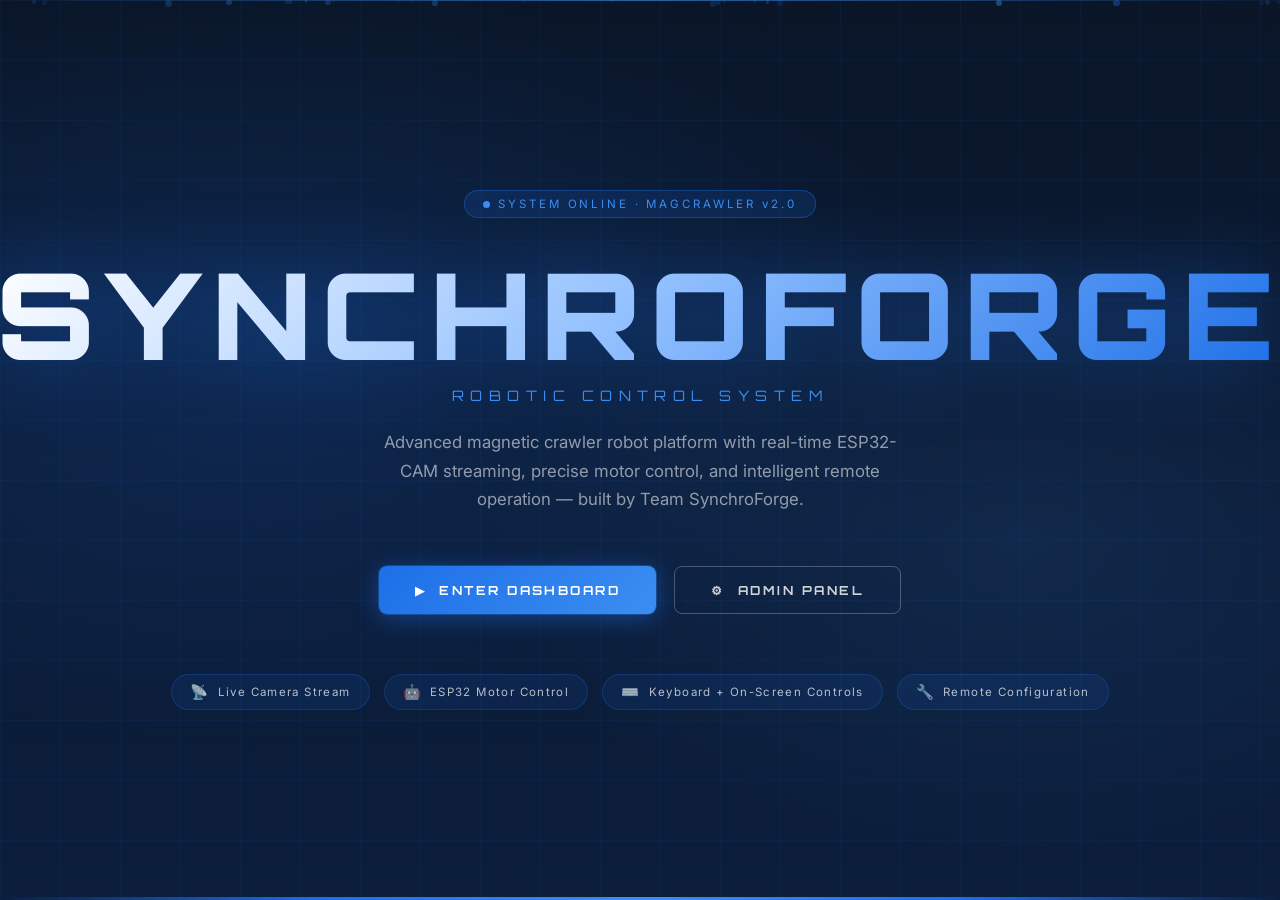
<file: code/templates/landing.html>
<!DOCTYPE html>
<html lang="en">
<head>
  <meta charset="UTF-8" />
  <meta name="viewport" content="width=device-width, initial-scale=1.0"/>
  <title>SynchroForge – Robotic Control System</title>
  <link href="https://fonts.googleapis.com/css2?family=Orbitron:wght@400;700;900&family=Inter:wght@300;400;600&family=Share+Tech+Mono&display=swap" rel="stylesheet">
  <style>
    *, *::before, *::after { box-sizing: border-box; margin: 0; padding: 0; }

    :root {
      --blue-deep: #0a1628;
      --blue-mid:  #1a3a6b;
      --blue-bright: #1d6fe8;
      --blue-vivid: #3b8ef0;
      --blue-light: #e8f2ff;
      --white: #ffffff;
      --text-dim: rgba(255,255,255,0.55);
    }

    html, body {
      height: 100%;
      background: var(--blue-deep);
      color: var(--white);
      font-family: 'Inter', sans-serif;
      overflow-x: hidden;
    }

    /* Animated background */
    .bg-canvas {
      position: fixed;
      inset: 0;
      z-index: 0;
      background:
        radial-gradient(ellipse 80% 60% at 20% 40%, rgba(29,111,232,0.18) 0%, transparent 70%),
        radial-gradient(ellipse 60% 50% at 80% 60%, rgba(59,142,240,0.12) 0%, transparent 70%),
        linear-gradient(180deg, #0a1628 0%, #0c1e3d 100%);
    }

    /* Floating particles */
    .particles {
      position: fixed;
      inset: 0;
      z-index: 0;
      overflow: hidden;
    }
    .particle {
      position: absolute;
      border-radius: 50%;
      background: rgba(59,142,240,0.4);
      animation: float linear infinite;
    }

    @keyframes float {
      0%   { transform: translateY(110vh) scale(0); opacity: 0; }
      10%  { opacity: 1; }
      90%  { opacity: 0.6; }
      100% { transform: translateY(-10vh) scale(1); opacity: 0; }
    }

    /* Grid lines decoration */
    .grid-overlay {
      position: fixed;
      inset: 0;
      z-index: 0;
      background-image:
        linear-gradient(rgba(29,111,232,0.06) 1px, transparent 1px),
        linear-gradient(90deg, rgba(29,111,232,0.06) 1px, transparent 1px);
      background-size: 60px 60px;
    }

    /* Main content */
    .hero {
      position: relative;
      z-index: 10;
      min-height: 100vh;
      display: flex;
      flex-direction: column;
      align-items: center;
      justify-content: center;
      padding: 40px 24px;
      text-align: center;
    }

    /* Top badge */
    .badge {
      display: inline-flex;
      align-items: center;
      gap: 8px;
      background: rgba(29,111,232,0.15);
      border: 1px solid rgba(29,111,232,0.4);
      border-radius: 999px;
      padding: 6px 18px;
      font-size: 0.72rem;
      letter-spacing: 0.25em;
      color: var(--blue-vivid);
      margin-bottom: 36px;
      animation: fadeDown 0.8s ease both;
    }
    .badge-dot {
      width: 7px; height: 7px;
      border-radius: 50%;
      background: var(--blue-vivid);
      animation: pulse-dot 1.5s ease-in-out infinite;
    }
    @keyframes pulse-dot {
      0%, 100% { box-shadow: 0 0 0 0 rgba(59,142,240,0.6); }
      50%  { box-shadow: 0 0 0 5px rgba(59,142,240,0); }
    }

    /* Team name */
    .team-name {
      font-family: 'Orbitron', monospace;
      font-size: clamp(3rem, 10vw, 7.5rem);
      font-weight: 900;
      letter-spacing: 0.08em;
      line-height: 1;
      background: linear-gradient(135deg, #ffffff 0%, #90bfff 50%, #1d6fe8 100%);
      -webkit-background-clip: text;
      -webkit-text-fill-color: transparent;
      background-clip: text;
      animation: fadeUp 0.9s ease 0.2s both;
      text-shadow: none;
      filter: drop-shadow(0 0 40px rgba(29,111,232,0.45));
    }

    .tagline {
      font-family: 'Orbitron', monospace;
      font-size: clamp(0.6rem, 2vw, 0.9rem);
      letter-spacing: 0.45em;
      color: var(--blue-vivid);
      margin-top: 12px;
      margin-bottom: 24px;
      animation: fadeUp 0.9s ease 0.35s both;
    }

    .description {
      max-width: 520px;
      font-size: clamp(0.9rem, 2vw, 1.05rem);
      color: var(--text-dim);
      line-height: 1.7;
      margin-bottom: 52px;
      animation: fadeUp 0.9s ease 0.5s both;
    }

    /* CTA Buttons */
    .cta-group {
      display: flex;
      gap: 18px;
      flex-wrap: wrap;
      justify-content: center;
      animation: fadeUp 0.9s ease 0.65s both;
    }

    .btn-primary {
      display: inline-flex;
      align-items: center;
      gap: 10px;
      background: linear-gradient(135deg, #1d6fe8, #3b8ef0);
      color: #fff;
      font-family: 'Orbitron', monospace;
      font-size: 0.78rem;
      font-weight: 700;
      letter-spacing: 0.2em;
      padding: 16px 36px;
      border: none;
      border-radius: 8px;
      cursor: pointer;
      text-decoration: none;
      position: relative;
      overflow: hidden;
      transition: transform 0.2s, box-shadow 0.2s;
      box-shadow: 0 4px 24px rgba(29,111,232,0.45), 0 0 0 1px rgba(59,142,240,0.3);
    }
    .btn-primary::before {
      content: '';
      position: absolute;
      inset: 0;
      background: linear-gradient(135deg, rgba(255,255,255,0.15) 0%, transparent 60%);
      opacity: 0;
      transition: opacity 0.25s;
    }
    .btn-primary:hover::before { opacity: 1; }
    .btn-primary:hover {
      transform: translateY(-2px);
      box-shadow: 0 8px 32px rgba(29,111,232,0.6), 0 0 0 1px rgba(59,142,240,0.5);
    }
    .btn-primary:active { transform: scale(0.97); }

    .btn-outline {
      display: inline-flex;
      align-items: center;
      gap: 10px;
      background: transparent;
      color: rgba(255,255,255,0.8);
      font-family: 'Orbitron', monospace;
      font-size: 0.78rem;
      font-weight: 700;
      letter-spacing: 0.2em;
      padding: 15px 36px;
      border: 1.5px solid rgba(255,255,255,0.25);
      border-radius: 8px;
      cursor: pointer;
      text-decoration: none;
      transition: border-color 0.2s, color 0.2s, transform 0.2s, background 0.2s;
    }
    .btn-outline:hover {
      border-color: rgba(59,142,240,0.7);
      color: var(--blue-vivid);
      background: rgba(29,111,232,0.08);
      transform: translateY(-2px);
    }

    /* Feature chips */
    .features {
      display: flex;
      gap: 14px;
      flex-wrap: wrap;
      justify-content: center;
      margin-top: 60px;
      animation: fadeUp 0.9s ease 0.8s both;
    }
    .chip {
      display: flex;
      align-items: center;
      gap: 8px;
      background: rgba(29,111,232,0.1);
      border: 1px solid rgba(29,111,232,0.25);
      border-radius: 999px;
      padding: 8px 18px;
      font-size: 0.72rem;
      letter-spacing: 0.12em;
      color: rgba(255,255,255,0.7);
    }
    .chip-icon { font-size: 0.9rem; }

    /* Bottom strip */
    .bottom-strip {
      position: fixed;
      bottom: 0; left: 0; right: 0;
      height: 3px;
      background: linear-gradient(90deg, transparent, #1d6fe8, #3b8ef0, #1d6fe8, transparent);
      z-index: 20;
    }

    /* Glow line top */
    .top-glow {
      position: fixed;
      top: 0; left: 0; right: 0;
      height: 1px;
      background: linear-gradient(90deg, transparent, rgba(59,142,240,0.6), transparent);
    }

    /* Animations */
    @keyframes fadeUp {
      from { opacity: 0; transform: translateY(24px); }
      to   { opacity: 1; transform: translateY(0); }
    }
    @keyframes fadeDown {
      from { opacity: 0; transform: translateY(-16px); }
      to   { opacity: 1; transform: translateY(0); }
    }

    /* Responsive */
    @media (max-width: 600px) {
      .cta-group { flex-direction: column; align-items: center; }
      .btn-primary, .btn-outline { width: 100%; max-width: 300px; justify-content: center; }
    }
  </style>
</head>
<body>

  <div class="bg-canvas"></div>
  <div class="grid-overlay"></div>
  <div class="particles" id="particles"></div>
  <div class="top-glow"></div>

  <section class="hero">
    <div class="badge">
      <span class="badge-dot"></span>
      SYSTEM ONLINE · MAGCRAWLER v2.0
    </div>

    <h1 class="team-name">SYNCHROFORGE</h1>
    <p class="tagline">ROBOTIC CONTROL SYSTEM</p>

    <p class="description">
      Advanced magnetic crawler robot platform with real-time ESP32-CAM streaming,
      precise motor control, and intelligent remote operation — built by Team SynchroForge.
    </p>

    <div class="cta-group">
      <a href="/dashboard" class="btn-primary">
        ▶&nbsp; ENTER DASHBOARD
      </a>
      <a href="/admin" class="btn-outline">
        ⚙&nbsp; ADMIN PANEL
      </a>
    </div>

    <div class="features">
      <div class="chip"><span class="chip-icon">📡</span> Live Camera Stream</div>
      <div class="chip"><span class="chip-icon">🤖</span> ESP32 Motor Control</div>
      <div class="chip"><span class="chip-icon">⌨️</span> Keyboard + On-Screen Controls</div>
      <div class="chip"><span class="chip-icon">🔧</span> Remote Configuration</div>
    </div>
  </section>

  <div class="bottom-strip"></div>

  <script>
    // Generate floating particles
    const container = document.getElementById('particles');
    for (let i = 0; i < 28; i++) {
      const p = document.createElement('div');
      p.className = 'particle';
      const size = Math.random() * 5 + 2;
      p.style.cssText = `
        width:${size}px; height:${size}px;
        left:${Math.random() * 100}%;
        animation-duration:${Math.random() * 18 + 12}s;
        animation-delay:${Math.random() * -20}s;
        opacity:${Math.random() * 0.5 + 0.2};
        background: rgba(${Math.random() > 0.5 ? '59,142,240' : '29,111,232'},${Math.random() * 0.4 + 0.2});
      `;
      container.appendChild(p);
    }
  </script>

</body>
</html>
</file>
